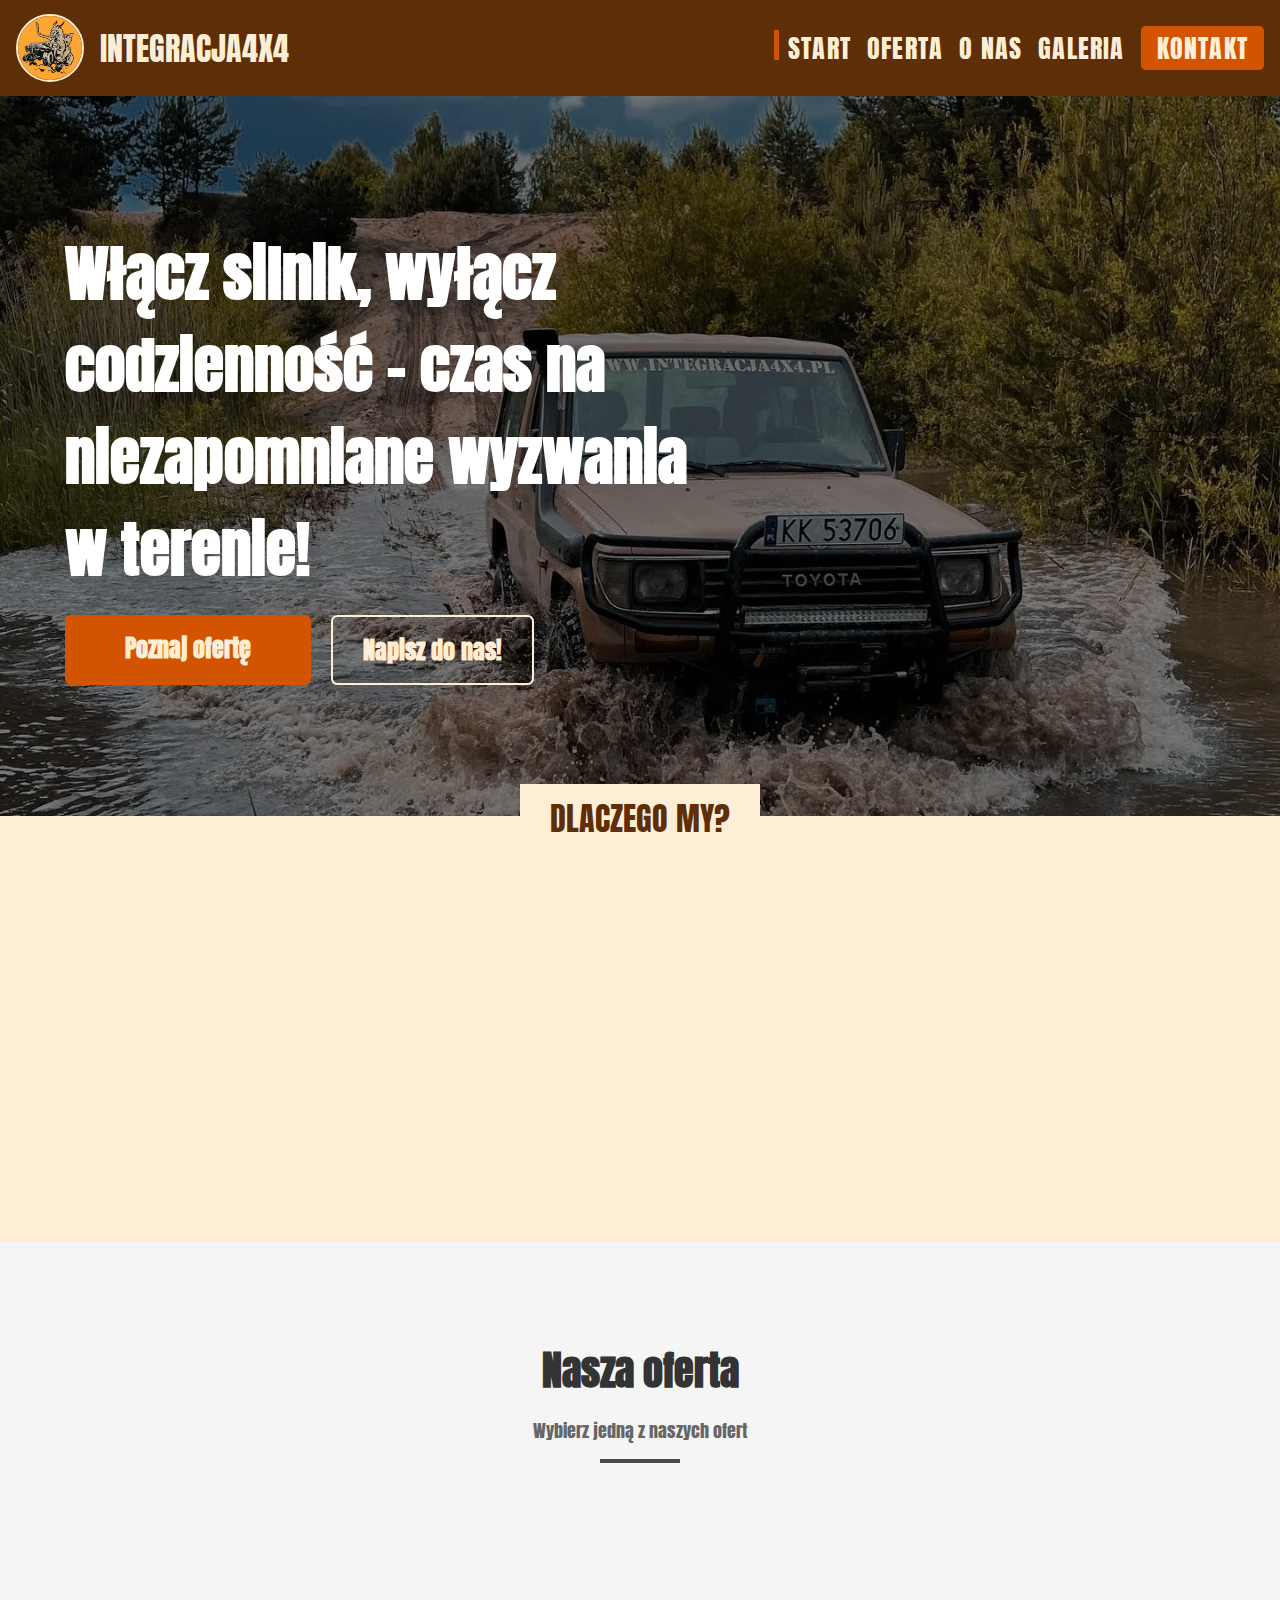
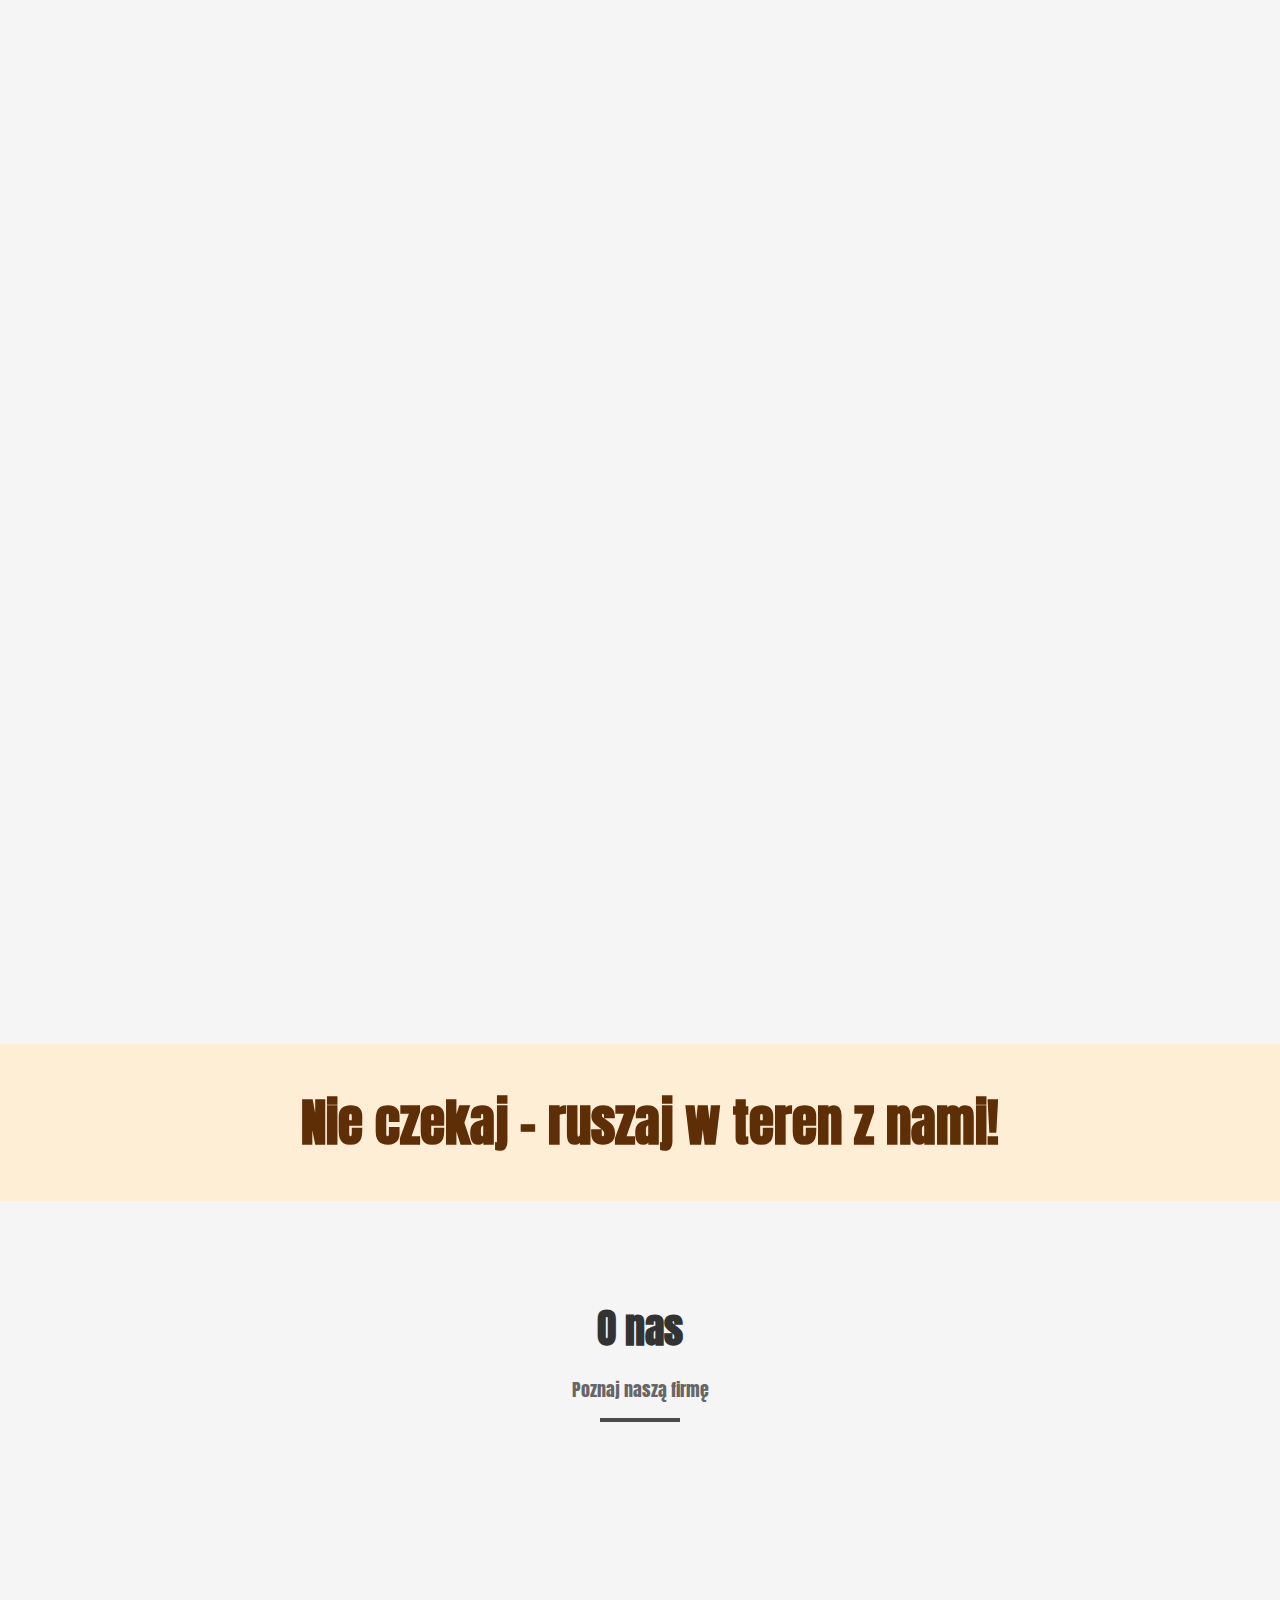
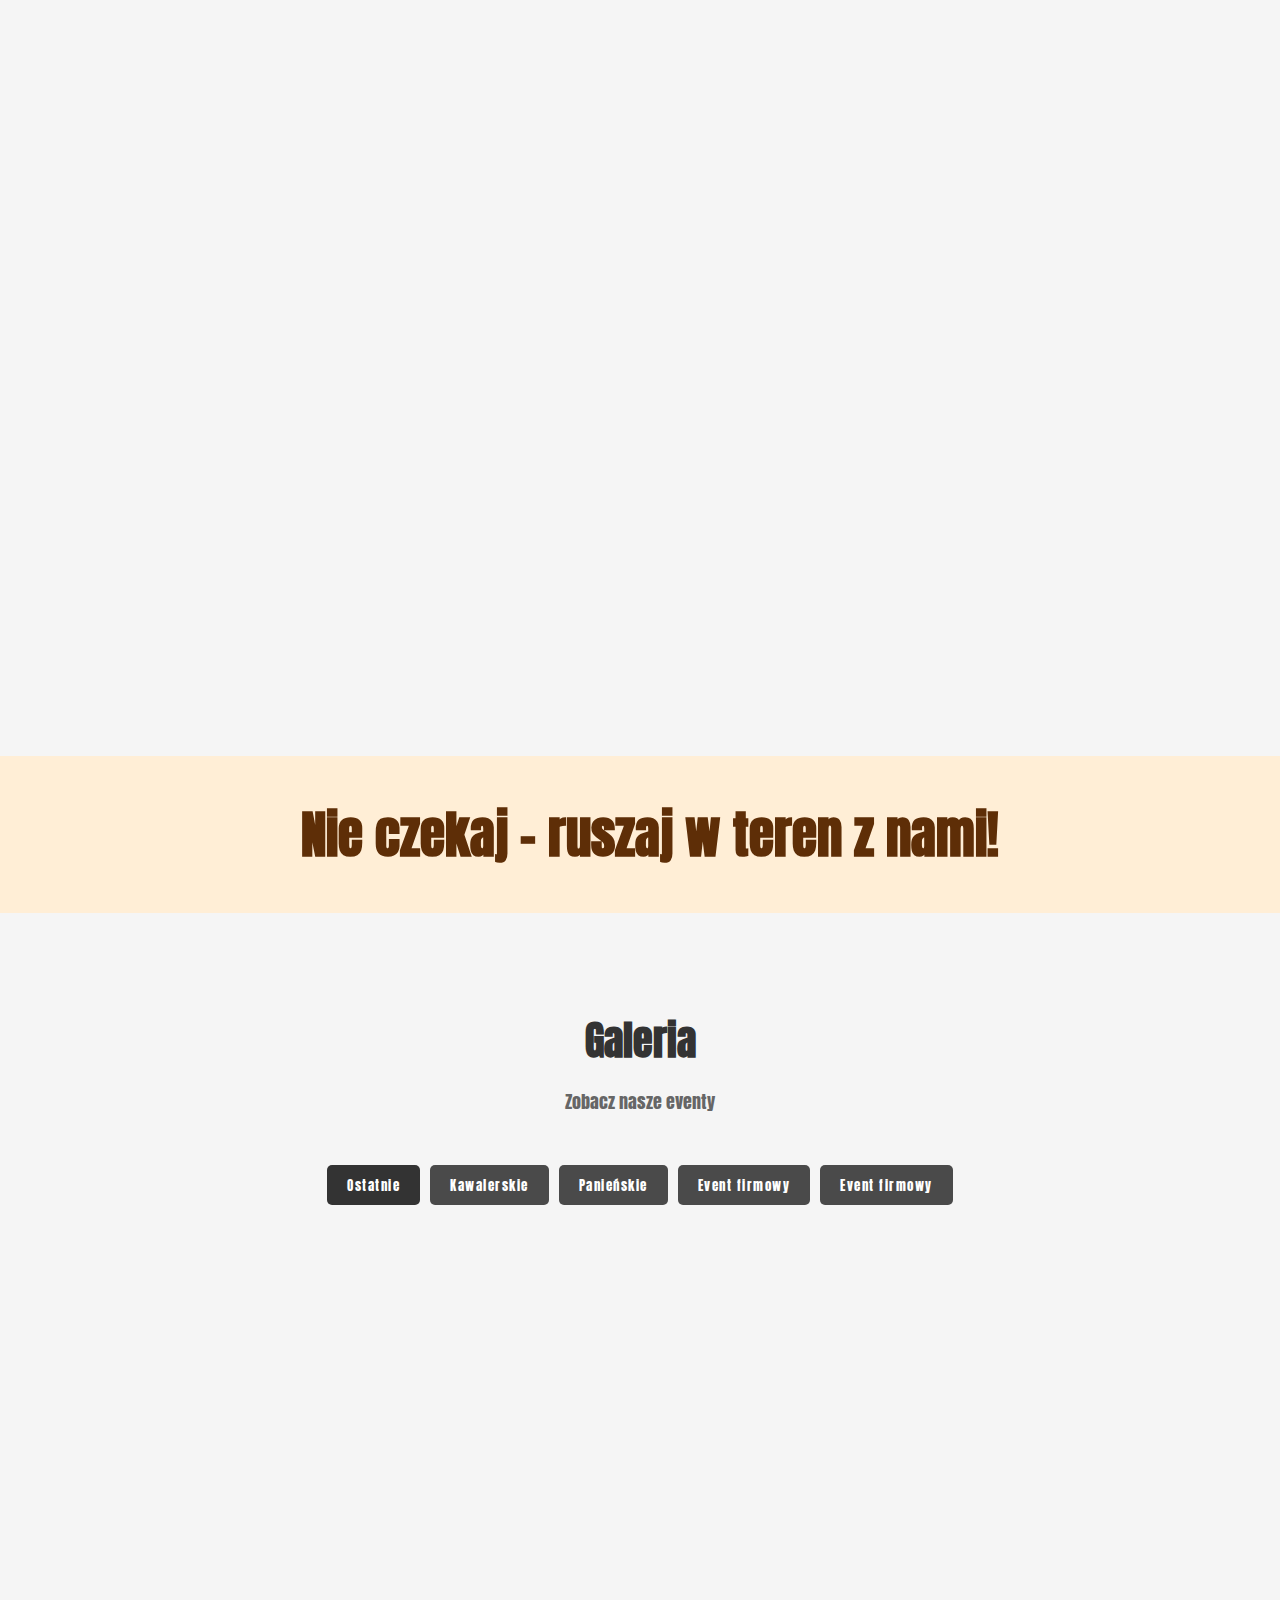
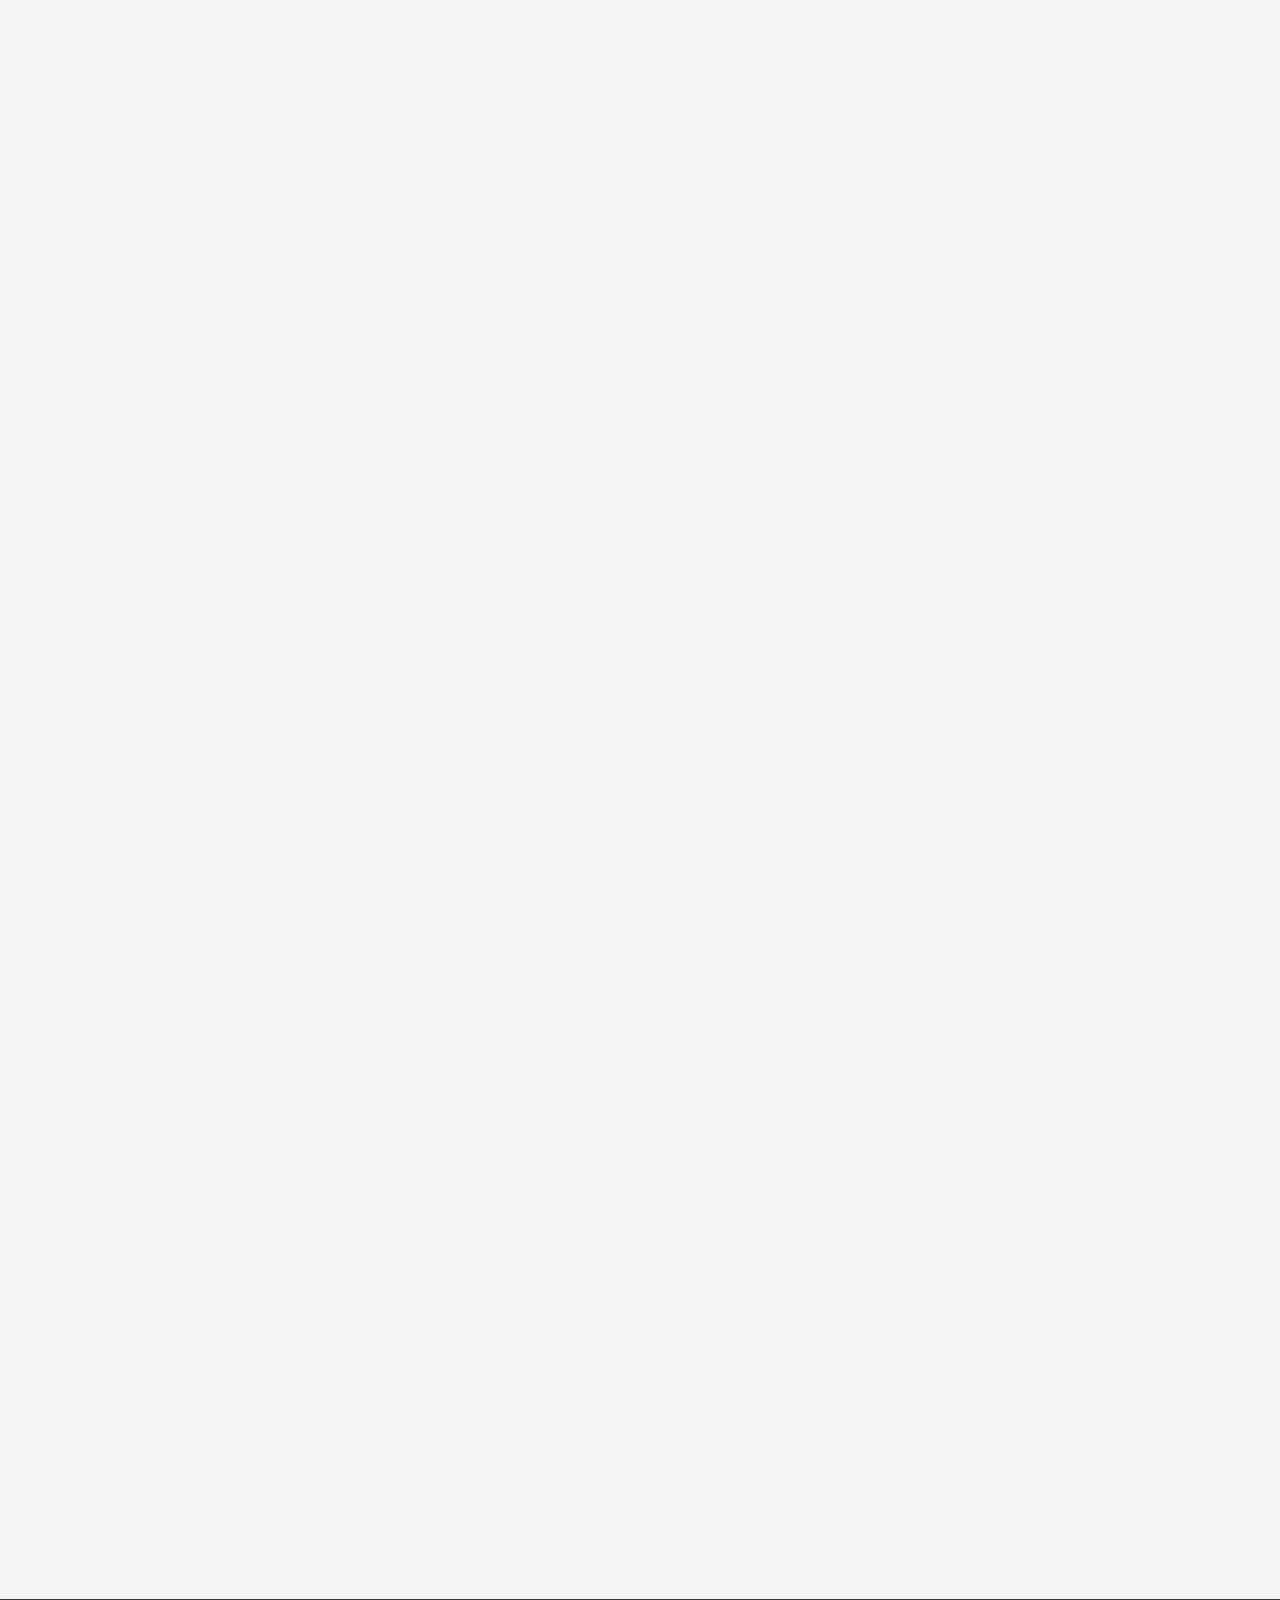
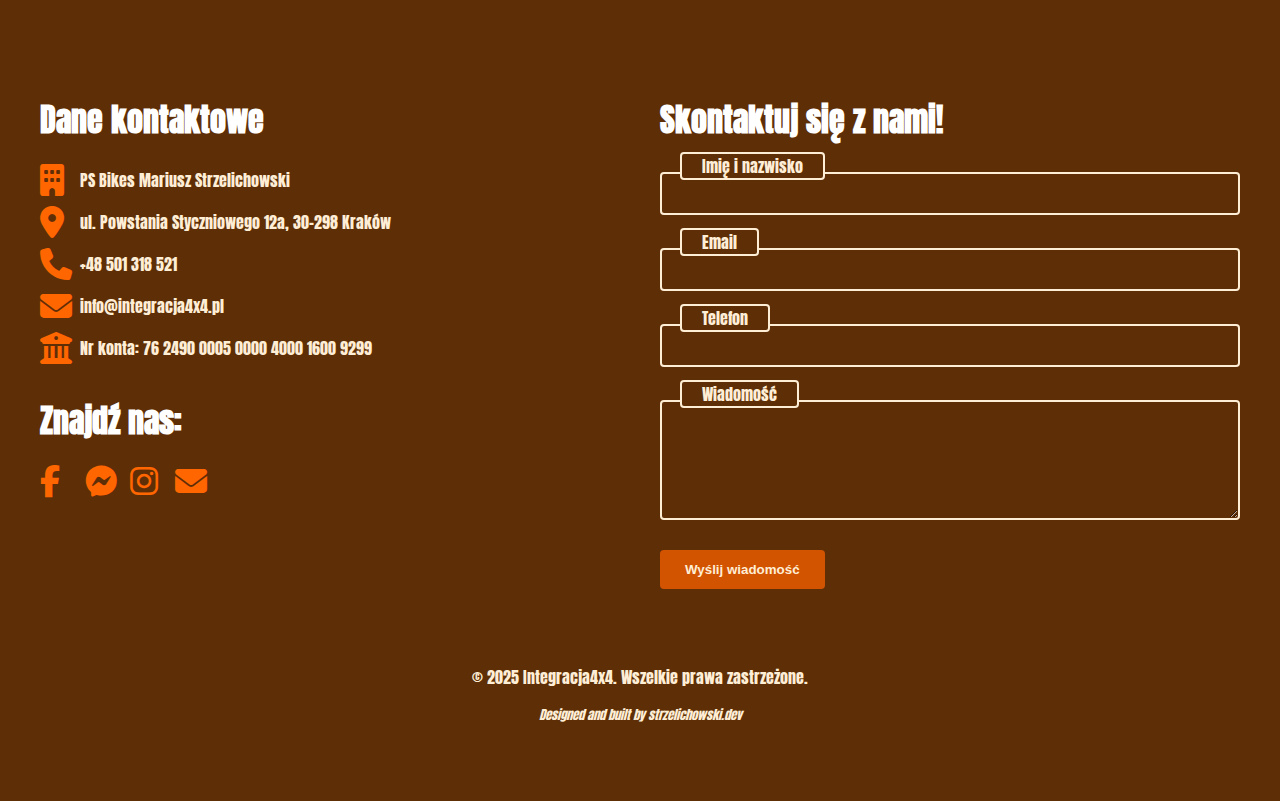
<file: index.html>
<!DOCTYPE html>
<html lang="en">
<head>
  <meta charset="UTF-8">
  <meta name="viewport" content="width=device-width, initial-scale=1.0">
  <meta name="description" content="Integracja4x4 - profesjonalne eventy off-roadowe, szkolenia 4x4 i imprezy integracyjne. Ponad 30 lat doświadczenia w organizacji wypraw terenowych. Sprawdź naszą ofertę!">
  <title>Integracja 4x4</title>
  
  <!-- Preload dla krytycznych zasobów -->
  <link rel="preload" href="styles.css" as="style">
  <link rel="preload" href="https://cdnjs.cloudflare.com/ajax/libs/font-awesome/6.5.1/css/all.min.css" as="style">
  
  <!-- Właściwe linki do stylów -->
  <link rel="stylesheet" href="styles.css">
  <link rel="stylesheet" href="https://fonts.googleapis.com/css2?family=Anton&family=Roboto:ital,wght@0,100..900;1,100..900&display=swap">
  <link rel="stylesheet" href="https://cdnjs.cloudflare.com/ajax/libs/font-awesome/6.5.1/css/all.min.css">
  <meta name="format-detection" content="telephone=no">
  <!-- Dodanie favicon -->
  <link rel="icon" href="photos/logo.webp" type="image/webp" style="width: 64px; height: 66px;">
</head>
<body id="Start">
  <button id="backToTop" title="Powrót do góry">
    <i class="fas fa-arrow-up"></i>
  </button>
  <header class="site-header">
    <div class="site-branding">
      <img 
        src="photos/logo.webp" 
        class="custom-logo" 
        alt="Logo Integracja4x4"
        width="64"
        height="66"
      >
      <p class="site-branding-text">INTEGRACJA4X4</p>
    </div>
    <div class="site-navigation">
      <nav id="navbar">
        <ul>
            <li><a href="#Start">Start</a></li>
            <li><a href="#Oferta">Oferta</a></li>
            <li><a href="#Onas">O nas</a></li>
            <li><a href="#Galeria">Galeria</a></li>
            <li><a href="#Kontakt" class="list-contact">Kontakt</a></li>
        </ul>
        <i class="fa fa-bars" id="menu-toggle"></i>
      </nav>
    </div>
  </header>
  <main class="site-main">
    <div class="site-main-fullpage-image-section">
      <div class="fullpage-image-section">
        <img 
          src="photos/toyota7.webp" 
          alt="Toyota background image" 
          decoding="async"
          loading="eager"
          fetchpriority="high"
          width="1280"
          height="720"
          srcset="photos/toyota7-mobile.webp 640w,
                  photos/toyota7-tablet.webp 1024w,
                  photos/toyota7.webp 1280w"
          sizes="(max-width: 640px) 640px,
                 (max-width: 1024px) 1024px,
                 1280px"
        >
      </div>
      <div class="main-content text parallax-text">
        <h2 class="title-text">Włącz silnik, wyłącz codzienność – czas na niezapomniane wyzwania <br> w terenie!</h2>
        <div class="grid-bottom-row"> 
          <a href="#Oferta" class="check-offer-button">Poznaj ofertę</a>
          <a href="#Kontakt" class="write-to-us-button">Napisz do nas!</a>
        </div>
      </div>
    </div>
    
    <div class="two-row-grid-container">
      <div class="first-row">
        <p class="first-row-stats">DLACZEGO MY?</p>
      </div>
      <div class="second-row-grid">
        <div class="years-of-experience grid-element">
          <p class="grid-element-number">+30</p>
          <p class="grid-element-text">lat doświadczenia</p>
        </div>
        <div class="jobs-done grid-element">
          <p class="grid-element-number">+1000</p>
          <p class="grid-element-text">zrealizowanych eventów</p>
        </div>
        <div class="amount-of-vehicles grid-element">
          <p class="grid-element-number">+20</p>
          <p class="grid-element-text">pojazdów</p>
        </div>
         <div class="amount-of-instructors grid-element">
          <p class="grid-element-number">+20</p>
          <p class="grid-element-text">instruktorów</p>
        </div>
      </div>  
    </div>

    <div class="page-4" id="Oferta">    
      <div class="page-grid">
        <div class="title">
          <h2>Nasza oferta</h2>
          <p>Wybierz jedną z naszych ofert</p>
          <div class="line"></div>
        </div>
        <div class="page-4-grid">
          <div class="page-4-grid-item slide-from-left">
            <div class="offer-image">
              <img 
                class="offer-image-1" 
                src="photos/toyota11.webp" 
                alt="Jazda Off-road"
                width="800"
                height="600"
                loading="lazy"
              >
            </div>
            <div class="offer-content">
              <h3>Oferta dla osób indywidualnych – emocje, adrenalina i świetna zabawa!</h3>
              <p class="offer-short">Szukasz niezapomnianych wrażeń? Zapraszamy na szkolenia i wyprawy off-road dla 
                osób indywidualnych, rodzin i małych grup!
              </p>
              <div class="offer-details collapsed">
                <p>Co oferujemy?</p>
                <div class="offer-highlights">
                  <div class="offer-item">
                    <span class="offer-icon">🚙</span>
                    <span class="offer-text"><span class="highlight">Przejażdżki i wycieczki terenowe</span> – łatwe lub ekstremalne, dopasowane do Twoich umiejętności</span>
                  </div>
                  <div class="offer-item">
                    <span class="offer-icon">🏕️</span>
                    <span class="offer-text"><span class="highlight">Całodniowe i kilkudniowe wyprawy</span> – możesz skorzystać z naszych pojazdów lub wyruszyć własnym!</span>
                  </div>
                  <div class="offer-item">
                    <span class="offer-icon">🎉</span>
                    <span class="offer-text"><span class="highlight">Organizacja wieczorów kawalerskich i panieńskich</span> pełnych adrenaliny</span>
                  </div>
                  <div class="offer-item">
                    <span class="offer-icon">🏁</span>
                    <span class="offer-text"><span class="highlight">Szkolenia i zabawy terenowe</span> dla dorosłych i dzieci</span>
                  </div>
                  <div class="offer-item">
                    <span class="offer-icon">🏍️</span>
                    <span class="offer-text"><span class="highlight">Przejazdy quadami</span> – emocjonujące trasy w terenie</span>
                  </div>
                  <div class="offer-item">
                    <span class="offer-icon">💡</span>
                    <span class="offer-text"><span class="highlight">Indywidualne atrakcje</span> – realizujemy Twoje pomysły!</span>
                  </div>
                </div>
              </div>
              <button class="read-more-btn">Czytaj więcej</button>
            </div>
          </div>
          <div class="page-4-grid-item slide-from-right">
            <div class="offer-image">
              <img 
                class="offer-image-2" 
                src="photos/toyota6.webp" 
                alt="Imprezy Integracyjne"
                width="800"
                height="600"
                loading="lazy"
              >
            </div>
            <div class="offer-content">
              <h3>Oferta dla Firm – Integracja, Adrenalina, Niezapomniane Emocje!</h3>
              <p class="offer-short">Szukasz pomysłu na wyjątkowy event firmowy? 
                Zorganizujemy dla Ciebie pełen wrażeń dzień, który na długo zostanie w pamięci Twojego zespołu!
              </p>
              <div class="offer-details collapsed">
                <p>Co oferujemy?</p>
                <div class="offer-highlights">
                  <div class="offer-item">
                    <span class="offer-icon">🏢</span>
                    <span class="offer-text"><span class="highlight">Integracja w terenie</span> – natura, adrenalina i świetna zabawa!</span>
                  </div>
                  <div class="offer-item">
                    <span class="offer-icon">🎯</span>
                    <span class="offer-text"><span class="highlight">Zloty, szkolenia, sympozja i zjazdy</span> – profesjonalna organizacja</span>
                  </div>
                  <div class="offer-item">
                    <span class="offer-icon">🎪</span>
                    <span class="offer-text"><span class="highlight">Eventy tematyczne i okolicznościowe</span> – dostosowane do Twoich potrzeb</span>
                  </div>
                  <div class="offer-item">
                    <span class="offer-icon">⚡</span>
                    <span class="offer-text"><span class="highlight">Indywidualne rozwiązania</span> – dopasowane do Twoich potrzeb</span>
                  </div>
                  <div class="offer-item">
                    <span class="offer-icon">🏍️</span>
                    <span class="offer-text"><span class="highlight">Przejazdy quadami</span> – emocjonujące trasy w terenie</span>
                  </div>
                  <div class="offer-item">
                    <span class="offer-icon">🎮</span>
                    <span class="offer-text"><span class="highlight">Zabawy i rywalizacje na torze</span> – alkogogle, próby zręcznościowe i nie tylko!</span>
                  </div>
                </div>
              </div>
              <button class="read-more-btn">Czytaj więcej</button>
            </div>
          </div>
          <div class="page-4-grid-item slide-from-left">
            <div class="offer-image">
              <img 
                class="offer-image-1" 
                src="photos/toyota1.webp" 
                alt="Szkolenia 4x4"
                width="800"
                height="600"
                loading="lazy"
              >
            </div>
            <div class="offer-content">
              <h3>Współpracuj z nami – uatrakcyjnij swoją ofertę!</h3>
              <p class="offer-short">Jesteś właścicielem hotelu, pensjonatu lub ośrodka wypoczynkowego?
                 Wzbogacimy Twój program o wyjątkowe atrakcje!</p>
              <div class="offer-details collapsed">
                <p>Co oferujemy?</p>
                <div class="offer-highlights">
                  <div class="offer-item">
                    <span class="offer-icon">🏨</span>
                    <span class="offer-text"><span class="highlight">Profesjonalne eventy</span> dla gości i klientów</span>
                  </div>
                  <div class="offer-item">
                    <span class="offer-icon">🌍</span>
                    <span class="offer-text"><span class="highlight">Obsługa grup obcojęzycznych</span> – doświadczeni instruktorzy</span>
                  </div>
                  <div class="offer-item">
                    <span class="offer-icon">📍</span>
                    <span class="offer-text"><span class="highlight">Wykorzystanie Twojego obiektu</span> jako bazy wypadowej</span>
                  </div>
                  <div class="offer-item">
                    <span class="offer-icon">💼</span>
                    <span class="offer-text"><span class="highlight">Indywidualne rozwiązania</span> – dopasowane do Twoich potrzeb</span>
                  </div>
                </div>
              </div>
              <button class="read-more-btn">Czytaj więcej</button>
            </div>
          </div>
        </div>
      </div>
    </div>
    <div class="separator-banner" id="separator1">
      <p class="changing-text">Nie czekaj – ruszaj w teren z nami!</p>
    </div>

    <div class="page-5" id="Onas">
      <div class="page-grid">
        <div class="title">
          <h2>O nas</h2>
          <p>Poznaj naszą firmę</p>
          <div class="line"></div>
        </div>
        <div class="custom-grid">
          <div class="grid-item large fade-in">
            <h2>Off-road to nasza pasja!</h2>
            <p>Nasza firma została założona w 1993 roku przez Mariusza Strzelichowskiego – doświadczonego off-roadowca, 
              uczestnika i organizatora rajdów terenowych. Przez lata zbudowaliśmy zespół profesjonalnych instruktorów, 
              którzy uczą, jak pewnie i bezpiecznie poruszać się w trudnym terenie.<br>
              Organizujemy niezapomniane szkolenia i eventy off-roadowe, dostosowane do Twoich oczekiwań – od krótkich przejażdżek po wielodniowe ekspedycje. Dzięki nam poczujesz prawdziwą adrenalinę i odkryjesz off-road w najlepszym wydaniu!<br>
              Działamy na terenie całej Polski, współpracując z hotelami i ośrodkami wypoczynkowymi. Zrealizowaliśmy ponad 1000 imprez integracyjnych, zawsze dbając o najwyższą jakość i bezpieczeństwo.</p>
          </div>
          <div class="grid-item small fade-in fade-in-delay-1">
            <img src="photos/olddays.webp" alt="O nas" class="fit-image" loading="lazy">
          </div>
          <div class="grid-item small fade-in fade-in-delay-2">
            <img src="photos/zetaw2.webp" alt="O nas" class="fit-image" loading="lazy">
          </div>
          <div class="grid-item small grid-item-text fade-in fade-in-delay-3">
            <h2>Nasze pojazdy</h2>
            <p>
              Dysponujemy 15 terenowymi samochodami (Toyota Land Cruiser 70, Hyundai Terracan, Isuzu Trooper,
              Toyota Hilux, Ford Ranger) oraz 8 quadami (CFMOTO CForce, Yamaha Grizzly, Suzuki Eiger).<br>
              Bez względu na teren – błoto, piach, wodę czy góry – z nami czeka Cię prawdziwa off-roadowa przygoda! 🚙🔥
            </p>
          </div>
          <div class="grid-item small fade-in fade-in-delay-4">
            <img src="photos/zestaw.webp" alt="O nas" class="fit-image" loading="lazy">
          </div>
        </div>
      </div>
    </div>

    <div class="separator-banner" id="separator2">
      <p class="changing-text">Nie czekaj – ruszaj w teren z nami!</p>
    </div>

    <div class="page-6" id="Galeria">
      <div class="page-grid">
        <div class="title">
          <h2>Galeria</h2>
          <p>Zobacz nasze eventy</p>
          <div class="line"></div>
        </div>
        <div class="gallery-buttons">
          <button class="gallery-btn active" data-gallery="gallery1">Ostatnie</button>
          <button class="gallery-btn" data-gallery="gallery2">Kawalerskie</button>
          <button class="gallery-btn" data-gallery="gallery3">Panieńskie</button>
          <button class="gallery-btn" data-gallery="gallery4">Event firmowy</button>
          <button class="gallery-btn" data-gallery="gallery5">Event firmowy</button>
      </div>
  
      <div class="galleries">
          <div class="gallery gallery1 active">
              <div class="gallery-item wide" onclick="openModal(this)"><img src="Ostatnie/img5.webp" alt="Event" loading="lazy"></div>
              <div class="gallery-item" onclick="openModal(this)"><img src="Ostatnie/img7.webp" alt="Event" loading="lazy"></div>
              <div class="gallery-item tall" onclick="openModal(this)"><img src="Ostatnie/img1.webp" alt="Event" loading="lazy"></div>
              <div class="gallery-item" onclick="openModal(this)"><img src="Ostatnie/img2.webp" alt="Event" loading="lazy"></div>
              <div class="gallery-item" onclick="openModal(this)"><img src="Ostatnie/img3.webp" alt="Event" loading="lazy"></div>
              <div class="gallery-item wide" onclick="openModal(this)"><img src="Ostatnie/img10.webp" alt="Event" loading="lazy"></div>
              <div class="gallery-item" onclick="openModal(this)"><img src="Ostatnie/img6.webp" alt="Event" loading="lazy"></div>
              <div class="gallery-item" onclick="openModal(this)"><img src="Ostatnie/img11.webp" alt="Event" loading="lazy"></div>
              <div class="gallery-item tall" onclick="openModal(this)"><img src="Ostatnie/img8.webp" alt="Event" loading="lazy"></div>
              <div class="gallery-item wide" onclick="openModal(this)"><img src="Ostatnie/img4.webp" alt="Event" loading="lazy"></div>
          </div>
      </div>

      </div>
      <div id="imageModal" class="modal" style="display: none;">
        <span class="close">&times;</span>
        <img class="modal-content" id="modalImage">
        <div id="caption"></div>
        <button id="prevBtn" class="nav-btn">❮</button>
        <button id="nextBtn" class="nav-btn">❯</button>
      </div>
    </div>
  </main>
  <footer class="footer" id="Kontakt">
    <div class="footer-container">
      <div class="footer-section contact-info">
        <h3>Dane kontaktowe</h3>
        <div class="contact-details">
          <p><i class="fas fa-building"></i> PS Bikes Mariusz Strzelichowski</p>
          <p><i class="fas fa-map-marker-alt"></i> ul. Powstania Styczniowego 12a, 30-298 Kraków</p>
          <p><i class="fas fa-phone"></i> <a href="tel:+48501318521" style="text-decoration: none; color: inherit;">+48 501 318 521</a></p>
          <p><i class="fas fa-envelope"></i> info@integracja4x4.pl </p>
          <p><i class="fas fa-university"></i> <span contenteditable="false">Nr konta: 76 2490 0005 0000 4000 1600 9299</span></p>
          
          <div class="social-media">
            <h3>Znajdź nas:</h3>
            <div class="social-icons">
              <a href="https://www.facebook.com/integracja4x4" target="_blank" title="Facebook">
                <i class="fab fa-facebook-f"></i>
              </a>
              <a href="https://m.me/integracja4x4" target="_blank" title="Messenger">
                <i class="fab fa-facebook-messenger"></i>
              </a>
              <a href="https://www.instagram.com/integracja4x4.pl/" target="_blank" title="Instagram">
                <i class="fab fa-instagram"></i>
              </a>
              <a href="mailto:info@integracja4x4.pl" title="Email">
                <i class="fas fa-envelope"></i>
              </a>
            </div>
          </div>
        </div>
      </div>

      <div class="footer-section contact-form">
        <h3>Skontaktuj się z nami!</h3>
        <form id="contactForm" action="https://formsubmit.co/Piotregzone@gmail.com" method="POST">
          <div class="form-group">
            <label for="name">Imię i nazwisko</label>
            <input type="text" id="name" name="name" required style="margin-top: 8px; padding: 12px 8px; outline-color: #ff8c00;">
          </div>
          <div class="form-group">
            <label for="email">Email</label>
            <input type="email" id="email" name="email" required style="margin-top: 8px; padding: 12px 8px; outline-color: #ff8c00;">
          </div>
          <div class="form-group">
            <label for="phone">Telefon</label>
            <input type="tel" id="phone" name="phone" style="margin-top: 8px; padding: 12px 8px; outline-color: #ff8c00;">
          </div>
          <div class="form-group">
            <label for="message">Wiadomość</label>
            <textarea id="message" name="message" required style="margin-top: 8px; padding: 12px 8px; outline-color: #ff8c00;"></textarea>
          </div>
          <button type="submit" class="submit-btn">Wyślij wiadomość</button>
          <input type="hidden" name="_next" value="form.html">
        </form>
      </div>
    </div>
    <div class="footer-bottom">
      <p>&copy; 2025 Integracja4x4. Wszelkie prawa zastrzeżone.</p>
      <p class="author">Designed and built by <a href="https://github.com/PiotrStrzelichowskii">strzelichowski.dev</a></p>
    </div>
  </footer>

  <script src="script.js" defer></script>
</body>
</html>
</file>
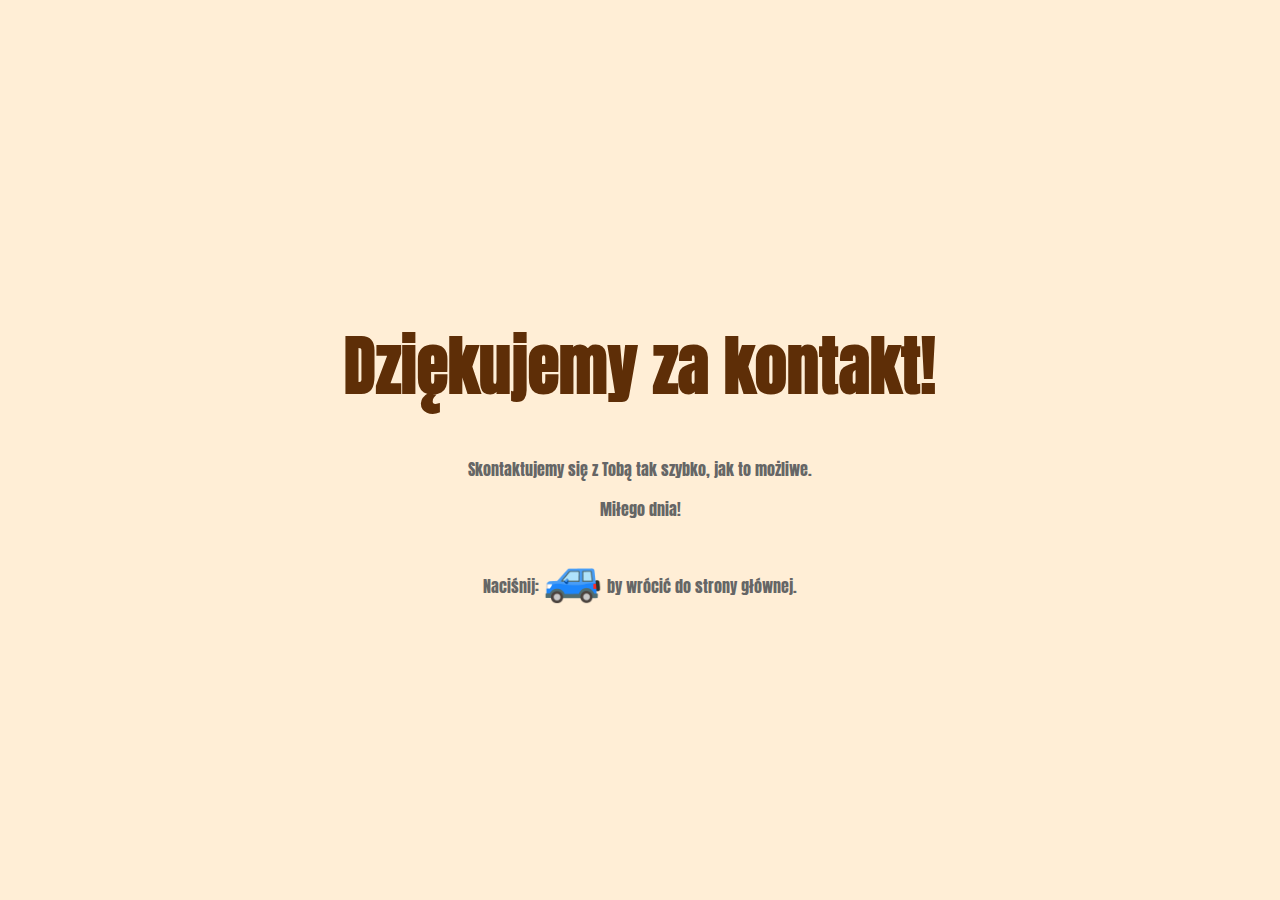
<file: form.html>
<!DOCTYPE html>
<html lang="en">
<head>
  <meta charset="UTF-8">
  <meta name="viewport" content="width=device-width, initial-scale=1.0">
  <title>Thank you!</title>
  <link rel="stylesheet" href="https://fonts.googleapis.com/css2?family=Anton&family=Roboto:ital,wght@0,100..900;1,100..900&display=swap">
  <style>
    :root {
  --text-color: rgb(94, 46, 7);
  --highlight-color: #666;
  --background-color2: rgb(255, 238, 214);
}

body {
  background-color: var(--background-color2);
  margin: 0;
  font-family: "Anton", serif;
  position: relative;
  overflow-y: auto;
  height: 100vh;
  display: flex;
  justify-content: center;
  align-items: center;
}
.text {
  text-align: center;
  color: var(--text-color);
}
h1 {
  font-size: 4rem;
}
p{
  font-size: 1rem;
  color: var(--highlight-color);
}
a {
  text-decoration: none;
  font-size: 3rem;
}


  </style>
</head>
<body>
  <div class="text">
    <h1>Dziękujemy za kontakt!</h1>
    <p>Skontaktujemy się z Tobą tak szybko, jak to możliwe.</p>
    <p>Miłego dnia!</p>
    <p>Naciśnij: <a href="index.html">🚙</a> by wrócić do strony głównej.</p>
  </div>
</html>
</file>
<file: styles.css>
:root {
  --background-color: rgb(94, 46, 7);
  --text-color: rgb(255, 238, 214);
  --highlight-color: #D35400;
  --highlight-hover-color: #A04000;
  --border-color: rgb(255, 238, 214);
  --footer-background-color: rgb(94, 46, 7);
  --footer-text-color: rgb(255, 238, 214);
  --background-color2: rgb(255, 238, 214);
}

body{
  background-color: var(--background-color);
  margin: 0;
  font-family: "Anton", serif;
  min-height: 100vh;
  position: relative;
  overflow-y: auto;
  height: auto;
}

html, body {
  overflow-x: hidden;
  max-width: 100vw;
  scroll-behavior: smooth;
  -webkit-overflow-scrolling: touch;
}

* {
  scrollbar-color: #666 #201c1c;
}



.site-header{
  position: fixed;
  width: 100%;
  top: 0;
  transform: translateY(0);
  transition: transform 0.3s ease-out;
  background-color: var(--background-color);
  z-index: 1000;
  height: 6rem;
  display: flex;
  justify-content: space-between;
}

.site-branding{
  display: flex;
  align-items: center;
  font-weight: 300;
  font-size: 2rem;
  color: var(--text-color);
  padding: 0.5rem;
  white-space: nowrap;
  gap: 0.5rem;
}

.custom-logo{
  max-height: 4rem;
  margin: 0.5rem;
  border-radius: 5rem;
  border: 2px solid var(--border-color);
}

.site-navigation{
  display: flex;
  align-items: center;
}
nav{
  white-space: nowrap;
}
nav .fa{
  display: none;
}
nav ul{
  display: flex;
  align-items: center;
  gap: 1rem;
  list-style: none;
  position: relative;
  margin-right: 1rem;
}
nav ul li:first-child:after{
  content: '';
  position: absolute;
  top: 10%;
  left: 5%;
  width: 0.3rem;
  height: 68%;
  background-color: #D35400;
}
nav ul li a{
  display: block;
  text-decoration: none;
  color: var(--text-color);
  text-transform: uppercase;
  font-size: 1.6rem;
  font-weight: 300;
  transition: all ease-in-out 0.3s;
  letter-spacing: 1.2px;
}
.list-contact{
  color: var(--text-color);
  background-color: var(--highlight-color);
  padding: 0.2rem 1rem 0.2rem 1rem;
  border-radius: 0.3rem;
}
.list-contact:hover{  

  color: var(--text-color);
  background-color: var(--highlight-hover-color);
}
nav ul li a:hover{
  color: #D35400;
  transform:  translateY(-6px)
}

#menu-toggle {
  display: none;
  font-size: 34px;
  cursor: pointer;
  color: white;
  position: absolute;
  right: 20px;
  top: 15px;
  transition: transform 0.3s ease;
}

#menu-toggle.active {
  transform: rotate(90deg);
}

@media (max-width: 900px) {
  nav ul {
    display: flex;
    flex-direction: column;
    position: fixed;
    top: 0;
    left: 0;
    background-color: rgba(94, 46, 7, 0.98);
    width: 100%;
    height: 100vh;
    padding: 80px 20px 20px 20px;
    z-index: 2;
    margin: 0;
    transform: translateY(-100%);
    transition: transform 0.4s ease-in-out;
  }

  nav ul.active {
    transform: translateY(0);
    display: flex;
  }

  nav ul li {
    margin: 15px 0;
    text-align: center;
  }

  #menu-toggle {
    display: block;
    position: fixed;
    top: 2rem;
    right: 2rem;
    font-size: 34px;
    cursor: pointer;
    color: white;
    z-index: 3;
  }

  .site-branding-text{
    font-size: clamp(1.5rem, 4vw, 2rem);
  }
}



/* main part */


.site-main {
  z-index: -100;
  width: 100%;
  overflow-x: hidden;
  margin-top: 6rem;
}
.site-main-fullpage-image-section{
  position: relative;
  width: 100%;
  display: flex;
  flex-direction: column;
  align-items: center;
  justify-content: center;
  text-align: center;
  color: white; 
  height: 80vh; 
}

.fullpage-image-section {
  position: absolute;
  top: 0;
  left: 0;
  width: 100%;
  height: 100%;
  z-index: 0;
}

.fullpage-image-section img {
  width: 100%;
  height: 100%;
  object-fit: cover;
  object-position: center;
}

.fullpage-image-section::before {
  content: "";
  position: absolute;
  top: 0;
  left: 0;
  width: 100%;
  height: 100%;
  background: rgba(0, 0, 0, 0.5);
  z-index: 1;
}

:root {
  --grid-width: 90%;
  --grid-max-width: 1151px;
}

.main-content {
  position: relative;
  width: var(--grid-width);
  max-width: var(--grid-max-width);
  margin: 0 auto;
  display: grid;
  align-items: center;
  grid-gap: 20px;
  gap: 20px;
  grid-template-columns: minmax(200px, 1fr);
  text-align: left;
}

.title-text {
  font-size: clamp(1.5rem, 6vw, 3.8rem); 
  font-weight: bold;
  color: white;
  width: 70%;
  transition: transform 0.5s ease-out, opacity 1s ease; /* Dodano przejście dla opacity */
  margin: 0;
  opacity: 0; /* Ustawiamy początkową przezroczystość na 0 */
  transform: translateY(20px); /* Ustawiamy początkowe przesunięcie */
}

.title-text.visible {
  opacity: 1; /* Ustawiamy przezroczystość na 1, gdy klasa jest dodana */
  transform: translateY(0); /* Przywracamy do pierwotnej pozycji */
}

@media (max-width: 768px) {
  .title-text {
    width: 80%;
  }
  
  .check-offer-button,
  .write-to-us-button {
    padding: 10px 20px;
  }
  
  .page-4-grid-item,
  .page-4-grid-item:nth-child(even) {
    height: auto;
    flex-direction: column;
  }

  .offer-image {
    flex: 0 0 250px;
    width: 100%;
    position: relative
  }
  
  .offer-image-1,
  .offer-image-2 {
    border-radius: 4px 4px 0 0;
  }

  .offer-content {
    flex: auto;
    padding: 20px;
  }
  
  .footer-container {
    grid-template-columns: 1fr;
  }
  
  #backToTop {
    bottom: 15px;
    right: 15px;    
    padding: 10px 14px;
    font-size: 15px;
  }
}

.grid-bottom-row {
  display: flex;
  gap: 20px;
}

.check-offer-button,
.write-to-us-button {
  padding: 15px 30px;
  font-size: clamp(1.2rem, 4vw, 1.5rem);
  font-weight: bold;
  border: none;
  cursor: pointer;
  transition: 0.3s ease-in-out;
  border-radius: 0.4rem;
  text-decoration: none;
}


.check-offer-button {
  background-color: var(--highlight-color);
  color: var(--text-color);
  padding: 15px 60px;
}

.check-offer-button:hover {
  background-color: #A04000;
  transform: translateY(-5px);
}

.write-to-us-button {
  background-color: transparent;
  color: var(--text-color);
  border: 2px solid var(--border-color);
}

.write-to-us-button:hover {
  background-color: var(--background-color2);
  transform: translateY(-5px);
  color: black;
}


@media (max-width: 768px) {
  .check-offer-button,
  .write-to-us-button {
  padding: 10px 20px;
}
}

/* two column section */
.two-row-grid-container {
  background-color: var(--background-color2);
  display: flex;
  flex-direction: column;
  align-items: center;
  width: 100%;
}

.first-row{
  position: relative;
  min-height: 50px;
}
.first-row-stats{
  position: absolute;
  background-color: var(--background-color2);
  padding: 10px 30px;
  font-size: 2rem;
  top: -4rem; 
  left: 50%;
  transform: translateX(-50%); 
  text-align: center; 
  white-space: nowrap;
  color: rgb(94, 46, 7);
}


.second-row-grid {
  display: grid;
  grid-template-columns: repeat(auto-fit, minmax(150px, 1fr));
  gap: clamp(1rem, 5vw, 5rem);
  width: 90%;
  max-width: 1800px;
  padding: 2rem 0;
}



.grid-element {
  padding: clamp(0.5rem, 1vw, 1.5rem); 
  display: flex;
  flex-direction: column;
  align-items: center;
  text-align: center;
  border: 3px solid rgb(94, 46, 7);
  border-radius: 0.5rem;
  transition: all 0.8s ease;
  opacity: 0;
  transform: translateX(-200px);
}

.grid-element:nth-child(3),
.grid-element:nth-child(4) {
  transform: translateX(200px);
}

@media (max-width: 768px) {
  .grid-element,
  .grid-element:nth-child(3),
  .grid-element:nth-child(4) {
    transform: translateX(-200px); 
  }
}

.grid-element.animate {
  opacity: 1;
  transform: translateX(0);
}

.grid-element-number {
  font-size: clamp(2.5rem, 5vw, 3.8rem);
  font-weight: bold;
  margin-bottom: 0.5rem;
  color: rgb(94, 46, 7);
}

.grid-element-text {
  font-size: clamp(1rem, 2vw, 1.5rem);
  color: rgb(94, 46, 7);
}

/* page 4 */

.page-4-grid {
  display: flex;
  flex-direction: column;
  gap: 40px;
  max-width: 1400px;
  margin: 40px auto 0;
}
.slide-from-left {
  opacity: 0;
  transform: translateX(-100px);
  transition-duration: 2.5s;
  transition-property: transform, opacity;
  transition-timing-function: ease-out;
  visibility: hidden;
}

.slide-from-right {
  opacity: 0;
  transform: translateX(100px);
  transition-duration: 2.5s;
  transition-property: transform, opacity;
  transition-timing-function: ease-out;
  visibility: hidden;
}

.slide-from-left.active,
.slide-from-right.active {
  opacity: 1;
  transform: translateX(0);
  transition-duration: 2.5s;
  visibility: visible;
  
}

.page-4-grid-item {
  display: flex;
  align-items: stretch;
  background: var(--background-color2);
  border-radius: 8px;
  overflow: visible;
  box-shadow: 0 2px 10px rgba(0,0,0,0.1);
  border: 3px solid rgb(148, 145, 145);
  transition: all 0.3s ease;
  height: auto;
  min-height: 300px;
}

.page-4-grid-item:nth-child(even) {
  flex-direction: row-reverse;
}

.offer-image {
  flex: 0 0 40%;
  position: relative;
}

.offer-image img {
  width: 100%;
  height: 100%;
  object-fit: cover;
  position: absolute;
  top: 0;
  left: 0;
}

.offer-image-1{
  border-top-left-radius: 4px;
  border-bottom-left-radius: 4px;
}
.offer-image-2{
  border-top-right-radius: 4px;
  border-bottom-right-radius: 4px;
}

.offer-content {
  flex: 0 0 50%;
  padding: 40px;
  display: flex;
  flex-direction: column;
  justify-content: flex-start;
  overflow: visible;
  height: auto;
}

.offer-details {
  height: 0;
  opacity: 0;
  overflow: hidden;
  transition: all 0.3s ease-out;
  margin-top: 15px;
}
.offer-details i {
  color: #D35400;
  margin-right: 8px;
}

.offer-details.expanded {
  height: auto;
  opacity: 1;
}


.offer-highlights {
  display: flex;
  flex-direction: column;
  gap: 15px;
  margin-top: 15px;
}

.offer-item {
  display: flex;
  align-items: flex-start;
  gap: 10px;
  padding: 10px;
  background-color: rgba(255, 255, 255, 0.05);
  border-radius: 8px;
  transition: transform 0.2s, background-color 0.2s;
}

.offer-item:hover {
  transform: translateX(5px);
  background-color: rgba(255, 255, 255, 0.1);
}

.offer-icon {
  font-size: 1.5em;
  min-width: 40px;
  text-align: center;
}

.offer-text {
  line-height: 1.2;
  color: #666;
  font-weight: 400;
}

.offer-text .highlight {
  color: #000;
  font-weight: 500;
}

.offer-text strong {
  color: black;
}

.read-more-btn {
  background: #4A4A4A;
  color: white;
  border: none;
  padding: 10px 20px;
  border-radius: 5px;
  cursor: pointer;
  margin-top: 10px;
  transition: background 0.3s ease;
  max-width: 200px;
  font-family: 'Anton', sans-serif;
  letter-spacing: 1.5px;
}

.read-more-btn:hover {
  background: #333;
}

.page-4 {
  padding: 4rem 1.4rem;
  background-color: #f5f5f5;
}

.page-4 .title ,.page-5 .title ,.page-6 .title {
  text-align: center;
  margin-bottom: 40px;
}

.page-4 .title h2 ,.page-5 .title h2 ,.page-6 .title h2 {
  font-family: 'Anton', sans-serif;
  font-size: 2.5rem;
  margin-bottom: 10px;
  color: #333;
}

.page-4 .title p ,.page-5 .title p ,.page-6 .title p {
  color: #666;
  font-size: 1.1rem;
  margin-bottom: 15px;
}

.page-4 .title .line ,.page-5 .title .line {
  width: 80px;
  height: 4px;
  background-color: #4A4A4A;
  margin: 0 auto;
}

.offer-content h3 {
  font-family: 'Anton', sans-serif;
  font-size: 1.5rem;
  margin-bottom: 15px;
  color: #333;
}

.offer-short {
  color: #666;
  margin-bottom: 15px;
  line-height: 1.6;
}

.offer-details p {
  color: #555;
  line-height: 1.6;
}

@media (max-width: 768px) {
  .page-4-grid-item {
    height: auto;
    flex-direction: column;
  }
  
  .page-4-grid-item:nth-child(even) {
    flex-direction: column;
  }

  .offer-image {
    flex: 0 0 250px;
    width: 100%;
    position: relative
  }
  .offer-image-1,.offer-image-2{
    border-top-left-radius: 4px;
    border-top-right-radius: 4px;
    border-bottom-left-radius: 0px;
    border-bottom-right-radius: 0px;
  }

  .offer-content {
    flex: auto;
    padding: 20px;
  }
}

/* Dla większych ekranów */
@media (min-width: 768px) {
  .offer-content {
    flex: 0 0 50%;
    padding: 40px;
    display: flex;
    flex-direction: column;
    justify-content: flex-start;
    overflow-y: auto;
    max-height: 100%;
  }
  
  .offer-details {
    position: relative;
    width: 100%;
  }
}

/* separator banner */

.separator-banner {
  width: 100%;
  background-color: var(--background-color2);
  color: rgb(94, 46, 7);
  text-align: center;
  font-size: clamp(1.5rem, 4vw, 4rem);
  font-weight: bold;
  padding: 40px 10px;
  position: relative;
  overflow: hidden;
}

.separator-banner p {  
  margin: 0;
  animation: fadeInOut 5s ease-in-out infinite;
}

@keyframes fadeInOut {
  0%, 100% { opacity: 0; transform: translateY(10px); }
  15%, 85% { opacity: 1; transform: translateY(0); }
}

/* custom grid */
.custom-grid {
  display: grid;
  grid-template-columns: repeat(3, 1fr);
  gap: 20px;
  max-width: 1400px;
  margin: 40px auto;
  padding: 20px;
}


/* page 5 */

.page-5 {
    padding: 4rem 0rem;
    background-color: #f5f5f5; 
}

.page-5 .custom-grid {
    display: grid;
    gap: 2rem;
    grid-template-columns: repeat(3, 1fr);
    margin: 40px auto 0;
    max-width: 1400px;
    padding: 0 20px;
}

.grid-item {
    background: var(--background-color2);
    border-radius: 15px;
    box-shadow: 0 2px 10px rgba(0,0,0,0.1);
    border: 3px solid rgb(148, 145, 145);
    overflow: hidden;
    height: auto;
    min-height: 300px;
    transition: transform 0.3s ease-in-out;
}

.grid-item.large {
    grid-column: span 2;
    padding: 2rem;
}

.grid-item.small {
    position: relative;
    padding: 2rem;
}

.grid-item.small img {
    width: 100%;
    height: 100%;
    object-fit: cover;
    position: absolute;
    top: 0;
    left: 0;
}

.grid-item h2 {
    font-family: 'Anton', sans-serif;
    font-size: 1.8rem;
    margin-bottom: 1rem;
    color: #333;
}

.grid-item p {
    font-size: 1rem;
    line-height: 1.8;
    color: #666;
}

.fade-in {
  opacity: 0;
  transform: translateY(20px);
  transition: opacity 0.6s ease-out, transform 0.6s ease-out;
}

.fade-in.visible {
  opacity: 1;
  transform: translateY(0);
}

.fade-in-delay-1 { transition-delay: 0.2s; }
.fade-in-delay-2 { transition-delay: 0.4s; }
.fade-in-delay-3 { transition-delay: 0.6s; }
.fade-in-delay-4 { transition-delay: 0.8s; }

@media (max-width: 900px) {
    .page-5 .custom-grid {
        grid-template-columns: 1fr;
        gap: 1.5rem;
    }

    .grid-item.large {
        grid-column: auto;
    }

    .grid-item {
        min-height: auto;
    }

    .grid-item.small {
        height: 300px;
    }

    .page-5 {
        padding: 2rem 0rem;
    }
}

@media (min-width: 901px) and (max-width: 1200px) {
    .page-5 .custom-grid {
        grid-template-columns: repeat(2, 1fr);
    }

    .grid-item.large {
        grid-column: auto;
    }
}

/* gallery-page */
.page-6 {
    padding: 4rem 0rem;
    background-color: #f5f5f5; 
}

.gallery-buttons {
  margin-bottom: 20px;
  display: flex;
  justify-content: center;
  align-items: center;
  flex-wrap: wrap;
  gap: 10px;
}

.gallery-btn {
 background: #4A4A4A;
  color: white;
  border: none;
  padding: 10px 20px;
  border-radius: 5px;
  cursor: pointer;
  margin-top: 10px;
  transition: background 0.3s ease;
  max-width: 200px;
  font-family: 'Anton', sans-serif;
  letter-spacing: 1.5px;
}

.gallery-btn.active {
  background: #333;
}

.galleries {
  position: relative;
  width: 100%;
  max-width: 1400px;
  padding: 20px;
  margin: 40px auto;
  box-sizing: border-box;
}

.gallery {
  display: none;
  grid-template-columns: repeat(3, 1fr);
  grid-auto-rows: 350px;
  gap: 15px;
  max-width: 1400px;
  margin: 0 auto;
}

.gallery.active {
  display: grid;
}

.gallery-item {
  position: relative;
  overflow: hidden;
  border-radius: 10px;
  box-shadow: 0 2px 10px rgba(0,0,0,0.1);
  border: 3px solid rgb(148, 145, 145);
  opacity: 0;
  transform: translateY(50px);
  transition: transform 0.3s cubic-bezier(0.4, 0, 0.2, 1),
              opacity 0.3s cubic-bezier(0.4, 0, 0.2, 1);
  will-change: opacity, transform;
  cursor: pointer;
}

.gallery-item.visible {
  opacity: 1;
  transform: translateY(0);
}

/* Dodatkowe style dla różnych typów elementów */
.gallery-item.wide.visible {
  transform: translateY(0) scale(1);
}

.gallery-item.tall.visible {
  transform: translateY(0) scale(1);
}

/* Początkowe stany */
.gallery-item.wide {
  transform: translateY(50px) scale(0.95);
}

.gallery-item.tall {
  transform: translateY(50px) scale(0.95);
}

.gallery-item img {
  width: 100%;
  height: 100%;
  object-fit: cover;
  transition: transform 0.3s ease;
  -webkit-backface-visibility: hidden;
  backface-visibility: hidden;
  transform: translateZ(0);
}

.gallery-item.wide {
  grid-column: span 2;
}

.gallery-item.tall {
  grid-row: span 2;
}

.gallery-item:hover img {
  transform: scale(1.05);
}

@media (max-width: 768px) {
  .gallery {
    grid-template-columns: repeat(2, 1fr);
    grid-auto-rows: 200px;
  }
  
  .gallery-item.wide,
  .gallery-item.tall {
    grid-column: auto;
    grid-row: auto;
  }
}



/* RESPONSYWNOŚĆ */
@media (max-width: 600px) {
  .gallery {
      grid-template-columns: repeat(auto-fit, minmax(150px, 1fr));
  }
  .gallery-item{
    height: 200px;
  }

 
}

/* footer */

footer {
  background-color: var(--footer-background-color);
  color: var(--footer-text-color);
  padding: 4rem 1rem;
}

.footer-container {
  max-width: 1200px;
  margin: 0 auto;
  display: grid;
  grid-template-columns: 1fr 1fr;
  gap: 40px;
  padding: 0 20px;
}

.footer-section h3 {
  font-size: 2rem;
  margin-bottom: 20px;
  color: #fff;
}

.contact-details p {
  margin: 10px 0;
  display: flex;
  align-items: center;
  gap: 10px;
  text-decoration: none;
}

.contact-details i {
  color: #FF6600;
  width: 20px;
  font-size: clamp(1.5rem, 4vw, 2rem);
  margin-right: 10px;
}

.contact-form .form-group {
  margin-bottom: 25px;
  width: 100%;
  position: relative;
}

.contact-form input,
.contact-form textarea {
  width: 100%;
  padding: 10px;
  border: 2px solid var(--border-color);
  background-color: var(--background-color);
  color: var(--text-color);
  border-radius: 4px;
  box-sizing: border-box;
}

.contact-form textarea {
  height: 120px;
  resize: vertical;
}

.submit-btn {
  background-color: var(--highlight-color);
  color: var(--text-color);
  padding: 12px 25px;
  border: none;
  border-radius: 4px;
  cursor: pointer;
  font-weight: bold;
  transition: all 0.3s ease;
  animation: fadeIn 0.3s ease;
}

.submit-btn:hover {
  background-color: #A04000;
}

.footer-bottom {
  text-align: center;
  margin-top: 40px;
  padding-top: 20px;
}

.form-group label {
  position: absolute;
  border: 2px solid var(--border-color);
  border-radius: 4px;
  top: -12px;
  left: 20px;
  color: var(--text-color);
  background-color: var(--background-color);
  transition: all 0.3s ease;
  pointer-events: none;
  padding: 0 20px;
}

.form-group input:focus,
.form-group textarea:focus {
    outline: 2px solid #D35400;
    box-shadow: 0 0 5px rgba(255, 140, 0, 0.5);
    border-color: #D35400;
}

@media (max-width: 768px) {
  .footer-container {
    grid-template-columns: 1fr;
  }
}
.author{
  font-size: 0.8rem;
  color: var(--footer-text-color);
  font-style: italic;
  font-weight: 100;
}


.author a{
  color: var(--footer-text-color);
  text-decoration: none;
}



#backToTop {
  display: none;
  position: fixed;
  bottom: 30px;
  right: 30px;
  z-index: 99;
  border: none;
  outline: none;
  background-color: rgba(0, 0, 0, 0.5);
  color: white;
  cursor: pointer;
  padding: 20px 25px;
  border-radius: 50%;
  font-size: 18px;
  transition: all 0.3s ease;
}

#backToTop:hover {
  background-color: rgba(0, 0, 0, 0.8);
  transform: translateY(-3px);
}

@media (max-width: 768px) {
  #backToTop {
    bottom: 15px;
    right: 15px;    
    padding: 10px 14px;
    font-size: 15px;
  }
}

.social-media {
  margin-top: 20px;
}

.social-media h4 {
  margin-bottom: 10px;
  font-size: 1.1em;
}

.social-icons {
  display: flex;
  gap: 15px;
}

.social-icons a {
  color: inherit;
  font-size: 1.5em;
  transition: color 0.3s ease, transform 0.5s ease; /* Dodano czas trwania dla transformacji */
}

.social-icons a:hover {
  color: #e67e22;
  transform: scale(1.2);
  transition: color 1s ease, transform 0.5s ease; /* Ustawiono czas trwania dla transformacji */
}

.fa-facebook-f:hover {
  color: #1877f2;
  transition: color 1s ease;
}

.fa-facebook-messenger:hover {
  color: #0099FF;
  transition: color 1s ease;
}

.fa-instagram:hover {
  color: #E4405F;
  transition: color 1s ease;
}

.fa-envelope:hover {
  color: #ea4335;
  transition: color 1s ease;
}

/* Styl dla modalu */
.modal {
  display: none; /* Ukryty domyślnie */
  position: fixed; /* Pozycjonowanie na stałe */
  z-index: 1000; /* Na wierzchu innych elementów */
  left: 0;
  top: 0;
  width: 100%; /* Pełna szerokość */
  height: 100%; /* Pełna wysokość */
  overflow: auto; /* Przewijanie, jeśli potrzebne */
  background-color: rgba(0, 0, 0, 0.8); /* Ciemne tło z przezroczystością */
  display: flex; /* Flexbox dla centrowania */
  justify-content: center; /* Wyśrodkowanie w poziomie */
  align-items: center; /* Wyśrodkowanie w pionie */
}

.modal-content {
  max-width: 90%; /* Maksymalna szerokość obrazka */
  max-height: 80%; /* Maksymalna wysokość obrazka */
}

.modal .close {
  position: absolute; /* Ustawienie pozycji na absolutną */
  top: 20px; /* Odległość od góry */
  right: 20px; /* Odległość od prawej */
  font-size: 74px; /* Rozmiar czcionki */
  color: white; /* Kolor czcionki */
  cursor: pointer; /* Kursor wskazujący */
}

.nav-btn {
  position: absolute; /* Pozycjonowanie absolutne */
  top: 50%; /* Wyśrodkowanie w pionie */
  transform: translateY(-50%); /* Wyśrodkowanie */
  background-color: rgba(255, 255, 255, 0.7); /* Tło przycisku */
  border: none; /* Bez obramowania */
  font-size: 30px; /* Rozmiar czcionki */
  cursor: pointer; /* Kursor wskazujący */
}

#prevBtn {
  left: 10px; /* Odległość od lewej */
}

#nextBtn {
  right: 10px; /* Odległość od prawej */
}
</file>
